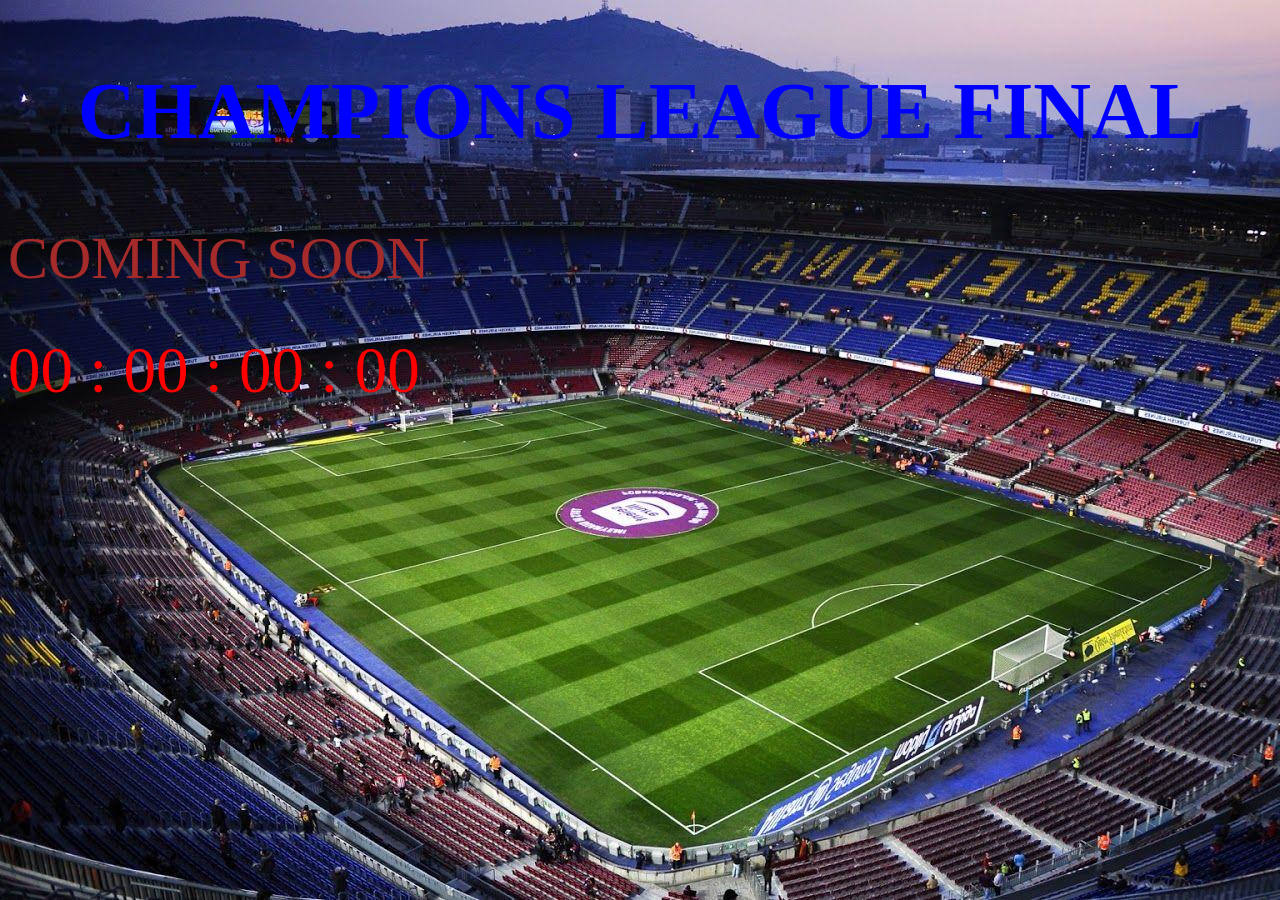
<file: DOUYE COSC_101 PROJECT/COSC107 project/index.html>
<!DOCTYPE html>
<html lang="en">
<head>
    <meta charset="UTF-8">
    <meta name="viewport" content="width=>>, initial-scale=1.0">
    <link rel="stylesheet" href="project.css"/>
    <title>DANNY SHOES</title>
</head>

<body>
    <header>
            <h2 class="head">CHAMPIONS LEAGUE FINAL</h2>
    </header>
    <h1>COMING SOON  </h1>
    <div class="countdown">00 : 00 : 00 : 00</div>

    <script src="script.js"></script>

</body>
</html>
</file>
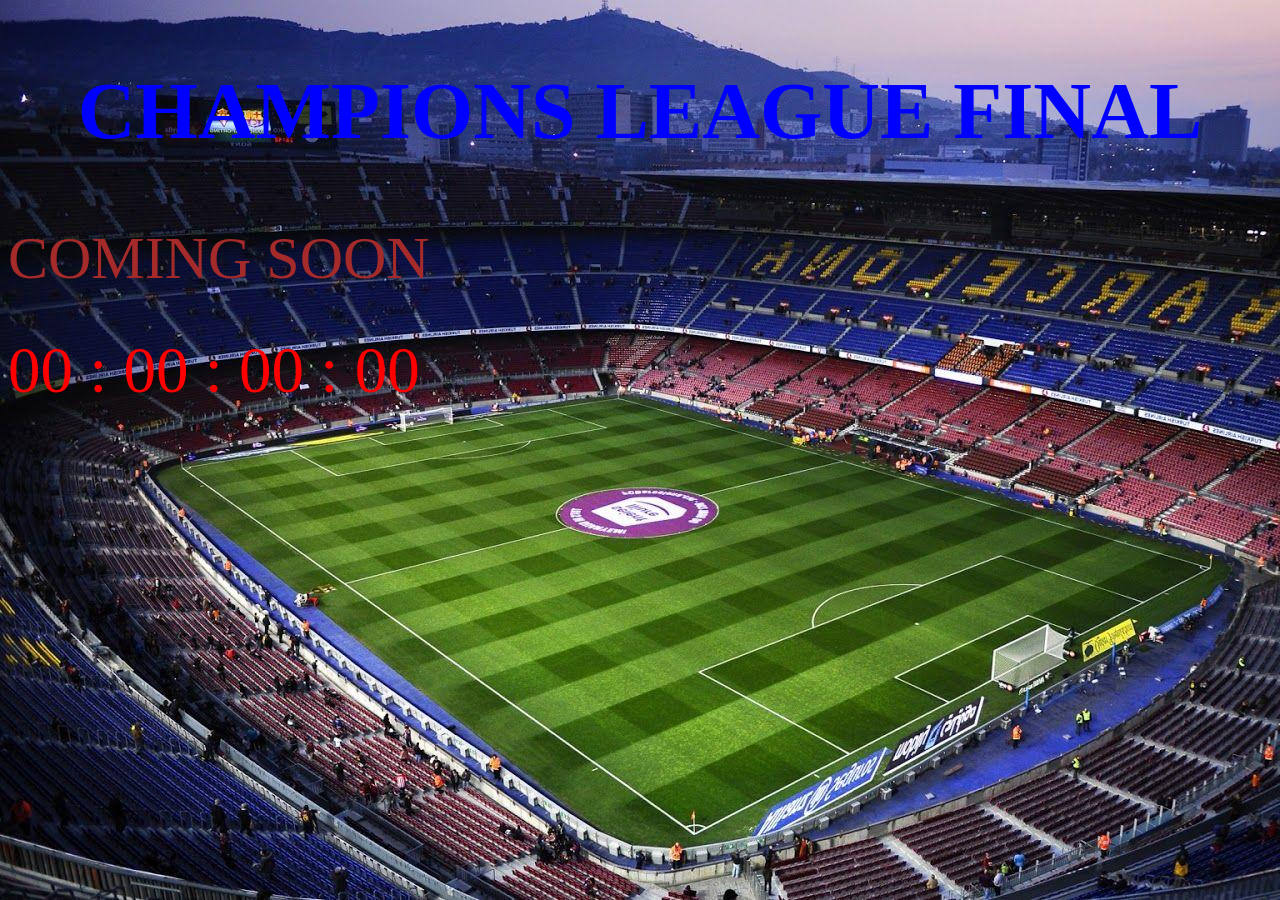
<file: DOUYE COSC_101 PROJECT/COSC107 project/project.html>
<!DOCTYPE html>
<html lang="en">
<head>
    <meta charset="UTF-8">
    <meta name="viewport" content="width=>>, initial-scale=1.0">
    <link rel="stylesheet" href="project.css"/>
    <title>DANNY SHOES</title>
</head>

<body>
    <header>
            <h2 class="head">CHAMPIONS LEAGUE FINAL</h2>
    </header>
    <h1>COMING SOON  </h1>
    <div class="countdown">00 : 00 : 00 : 00</div>

    <script src="main.js"></script>

</body>
</html>
</file>
<file: DOUYE COSC_101 PROJECT/COSC107 project/project.css>
body {
    background-image: url('563012.jpg');
}
header {
    text-align: center;
}
.head {
    color: blue;
    font-size: 80px;
    font-weight: 600;
}
h1 {
    text-align: left;
    font-size: 60px;
    font-weight: 300;
    color: brown;
}
.countdown {
    color: red;
    font-size: 65px;
    font-weight: 400;
}
</file>
